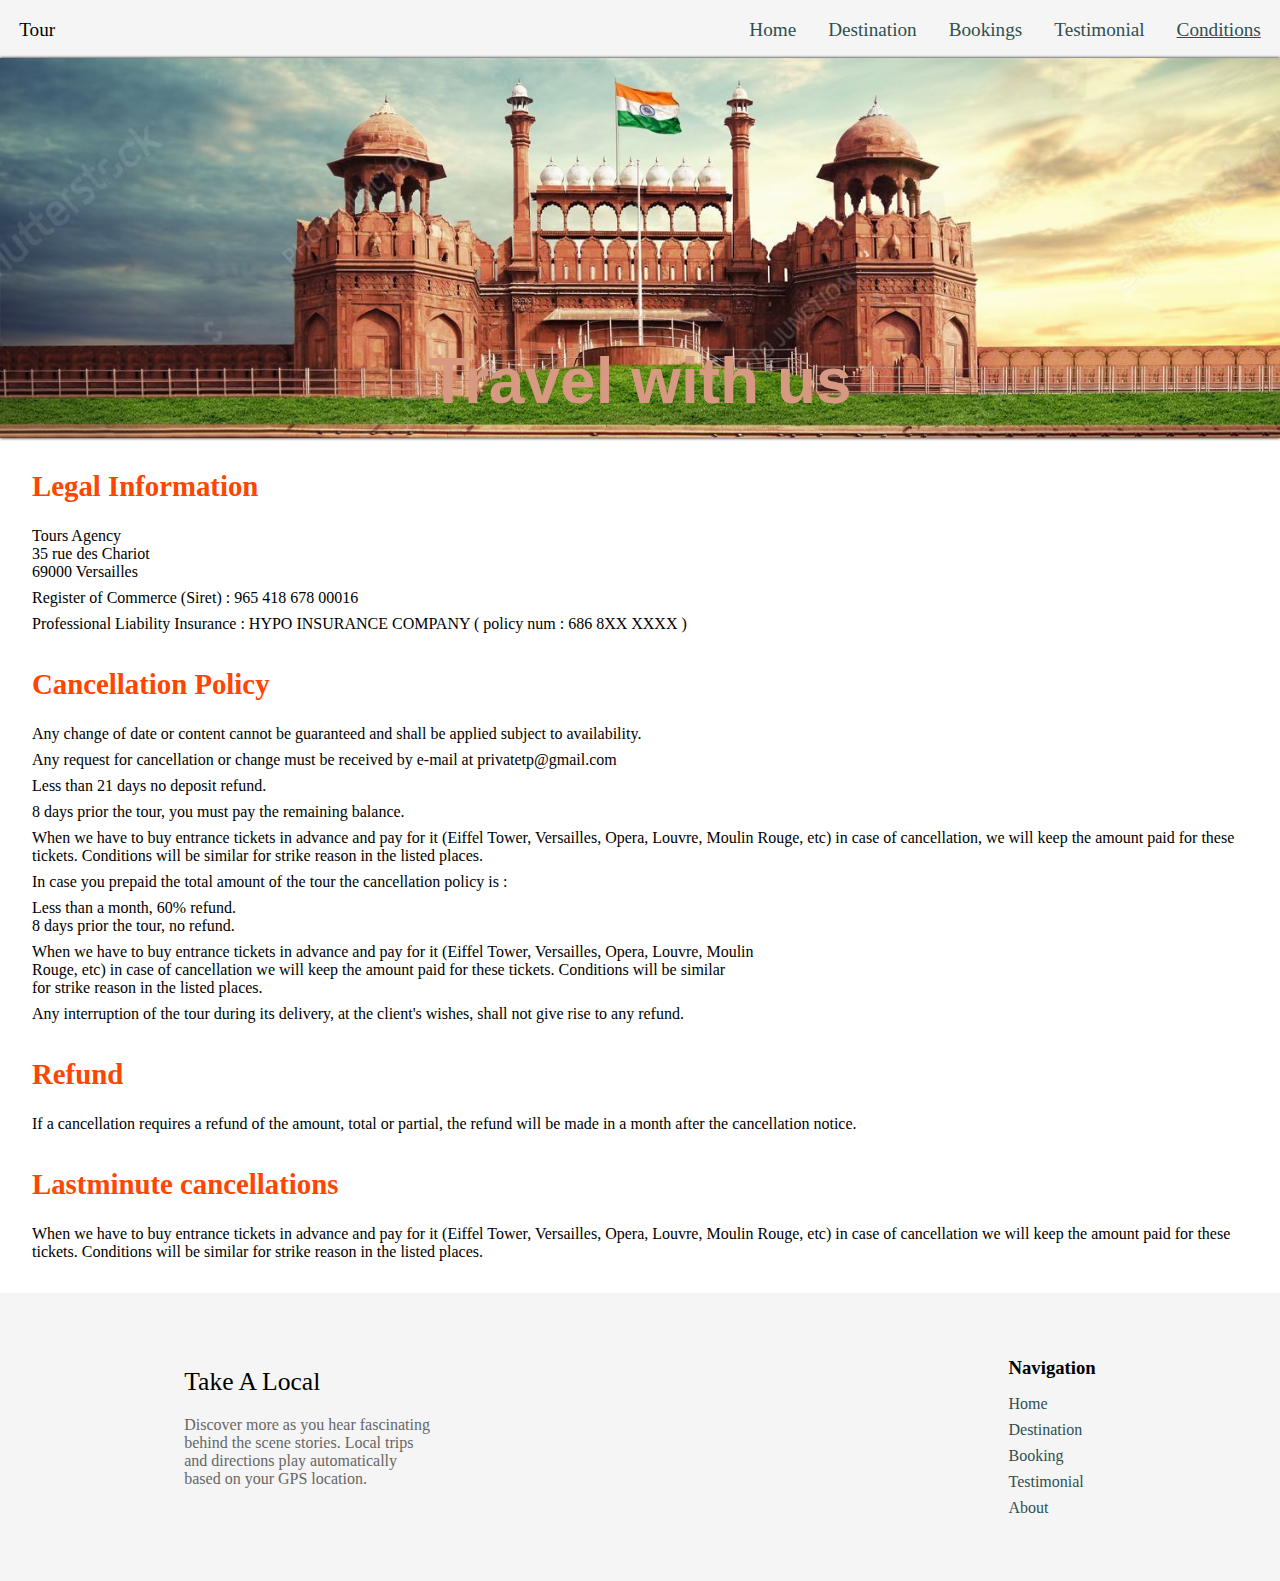
<file: conditions.html>
<!DOCTYPE html>
<html lang="en">

<head>
    <meta charset="UTF-8">
    <meta name="viewport" content="width=device-width, initial-scale=1.0">
    <title>Conditions</title>
    <link rel="stylesheet" href="./conditions.css">
    <link rel="stylesheet" href="./nav.css">
    <link rel="stylesheet" href="./footer.css">
    <script defer src="./nav.js"></script>
</head>

<body>
    <nav>
        <div class="logo">Tour</div>
        <ul class="links">
            <li><a href="./index.html">Home</a></li>
            <li><a href="./destination.html">Destination</a></li>
            <li><a href="./booking.html">Bookings</a></li>
            <li><a href="./testimonial.html">Testimonial</a></li>
            <li><a href="./condition.html" style="text-decoration: underline;">Conditions</a></li>
        </ul>
        <ul class="mini-menu">
            <button class="show-opt"><i class="ri-menu-line"></i></button>
        </ul>
    </nav>
    <ul class="options options-disp">
        <li><a href="./index.html">Home</a></li>
        <li><a href="./destination.html">Destination</a></li>
        <li><a href="./booking.html">Bookings</a></li>
        <li><a href="./testimonial.html">Testimonial</a></li>
        <li><a href="./conditions.html" style="text-decoration: underline;">Conditions</a></li>
    </ul>

    <div class="slider">
        <div class="slide">
            <img src="./images/Delhi.jpg" alt="">
            <div class="slide-content">
                <h1>Travel with us</h1>
            </div>
        </div>
    </div>

    <div class="conditions">
        <div class="info">
            <div class="heading">
                <h2>Legal Information </h2>
            </div>
            <p> Tours Agency <br>
                35 rue des Chariot <br>
                69000 Versailles</p>
            <p> Register of Commerce (Siret) : 965 418 678 00016 </p>
            <p>Professional Liability Insurance : HYPO INSURANCE COMPANY ( policy num : 686 8XX XXXX )</p>

        </div>

        <div class="info">
            <div class="heading">
                <h2> Cancellation Policy</h2>
            </div>

            <p> Any change of date or content cannot be guaranteed and shall be applied subject to availability. </p>

            <p> Any request for cancellation or change must be received by e-mail at privatetp@gmail.com </p>

            <p> Less than 21 days no deposit refund. </p>

            <p> 8 days prior the tour, you must pay the remaining balance. </p>

            <p> When we have to buy entrance tickets in advance and pay for it (Eiffel Tower, Versailles, Opera, Louvre,
                Moulin
                Rouge, etc) in case of cancellation, we will keep the amount paid for these tickets. Conditions will be
                similar
                for strike reason in the listed places. </p>

            <p> In case you prepaid the total amount of the tour the cancellation policy is : </p>

            <p> Less than a month, 60% refund. <br>
                8 days prior the tour, no refund.</p>

            <p> When we have to buy entrance tickets in advance and pay for it (Eiffel Tower, Versailles, Opera, Louvre,
                Moulin <br>
                Rouge, etc) in case of cancellation we will keep the amount paid for these tickets. Conditions will be
                similar <br>
                for strike reason in the listed places.</p>

            <p> Any interruption of the tour during its delivery, at the client's wishes, shall not give rise to any
                refund.
            </p>
        </div>
        <div class="info">
            <div class="heading">
                <h2> Refund</h2>
            </div>
            <p>
                If a cancellation requires a refund of the amount, total or partial, the refund will be made in a month
                after
                the cancellation notice.
            </p>
        </div>

        <div class="info">
            <div class="heading">
                <h2>Lastminute cancellations</h2>
            </div>
            <p>
                When we have to buy entrance tickets in advance and pay for it (Eiffel Tower, Versailles, Opera, Louvre,
                Moulin
                Rouge, etc) in case of cancellation we will keep the amount paid for these tickets. Conditions will be
                similar
                for strike reason in the listed places.
            </p>
        </div>
    </div>

    <footer>
        <div class="info-links">
            <h3>Take A Local</h3>
            <p>Discover more as you hear fascinating <br>
                behind the scene stories. Local trips <br>
                and directions play automatically <br>
                based on your GPS location.
            </p>
            <div class="p-links">
                <a href=""><i class="ri-instagram-line"></i></a>
                <a href=""><i class="ri-twitter-x-line"></i></a>
                <a href=""><i class="ri-linkedin-line"></i></a>
            </div>
        </div>
        <div class="navigation">
            <h3>Navigation</h3>
            <ul class="nav-link">
                <li><a href="./index.html">Home</a></li>
                <li><a href="./destination.html">Destination</a></li>
                <li><a href="./booking.html">Booking</a></li>
                <li><a href="./testimonial.html">Testimonial</a></li>
                <li><a href="./consitions.html">About</a></li>
            </ul>
        </div>
    </footer>
</body>

</html>
</file>
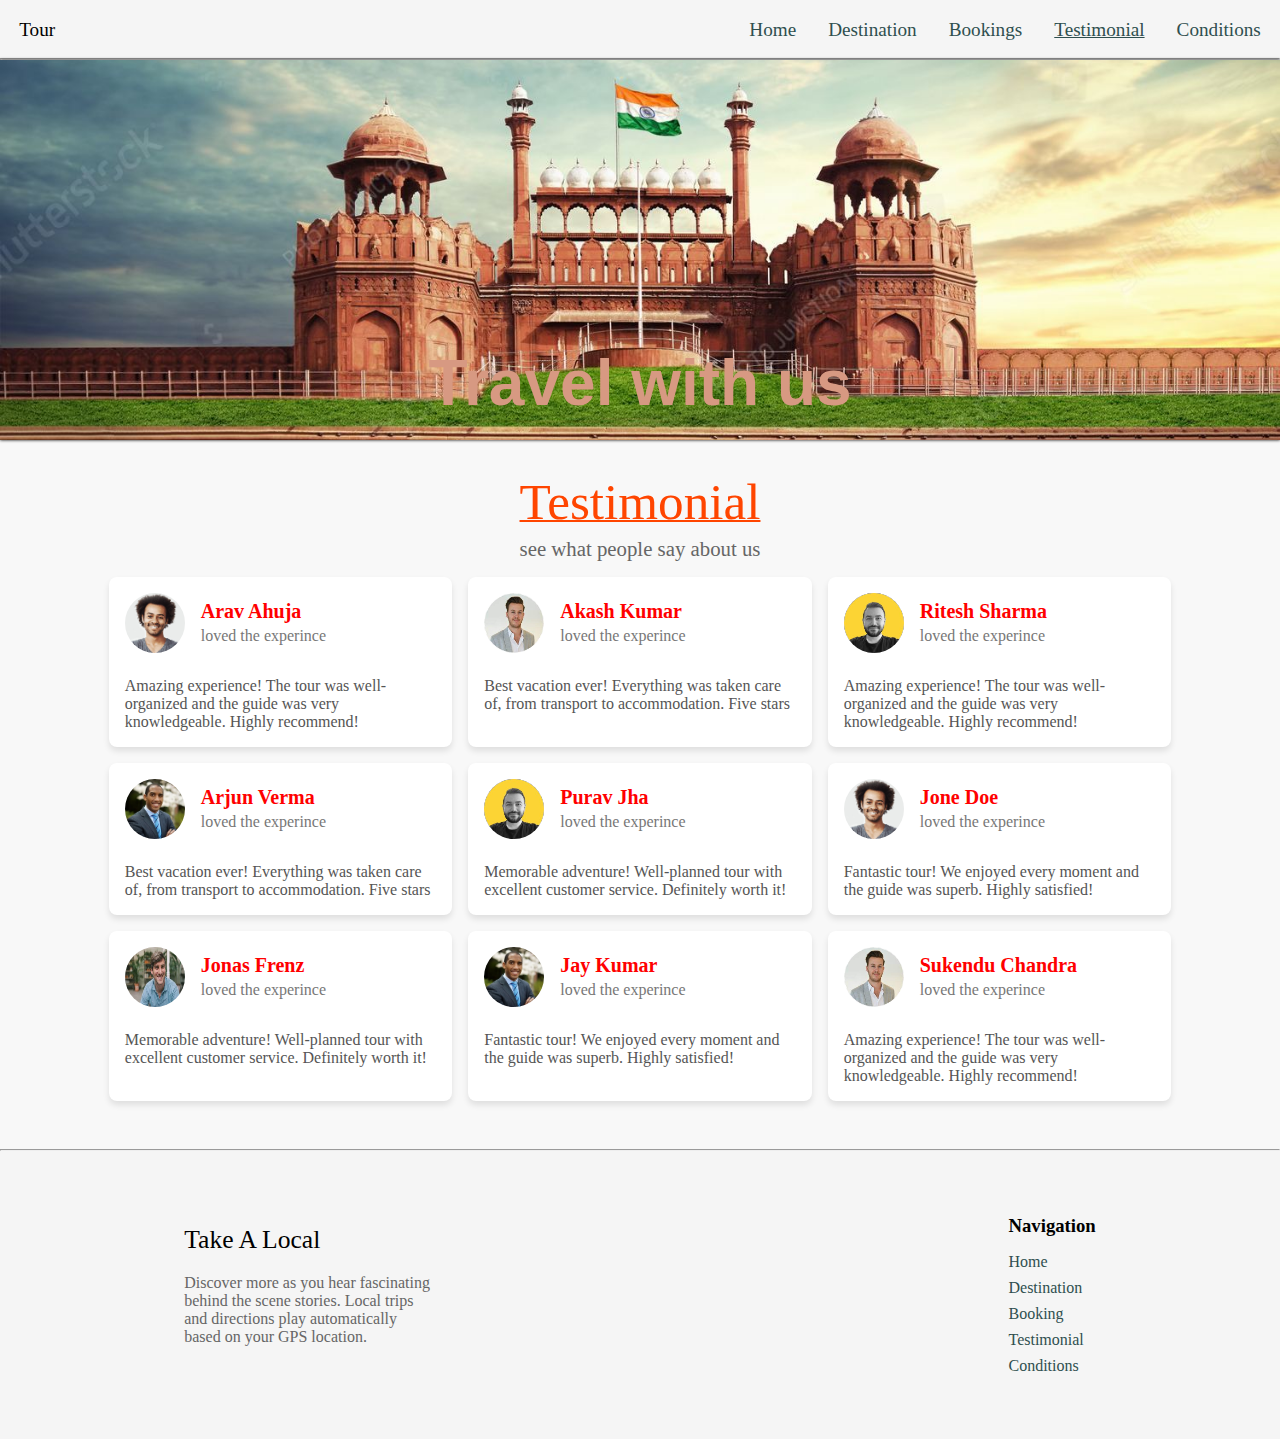
<file: testimonial.html>
<!DOCTYPE html>
<html lang="en">

<head>
    <meta charset="UTF-8">
    <meta name="viewport" content="width=device-width, initial-scale=1.0">
    <title>Testimonial</title>
    <link rel="stylesheet" href="./testimonial.css">
    <script defer src="./testimonial.js"></script>
    <link rel="stylesheet" href="./nav.css">
    <script defer src="./nav.js"></script>
    <link rel="stylesheet" href="./footer.css">
</head>

<body>
    <nav>
        <div class="logo">Tour</div>
        <ul class="links">
            <li><a href="./index.html">Home</a></li>
            <li><a href="./destination.html">Destination</a></li>
            <li><a href="./booking.html">Bookings</a></li>
            <li><a href="./testimonial.html" style="text-decoration: underline;">Testimonial</a></li>
            <li><a href="./conditions.html">Conditions</a></li>
        </ul>
        <ul class="mini-menu">
            <button class="show-opt"><i class="ri-menu-line"></i></button>
        </ul>
    </nav>
    <ul class="options options-disp">
        <li><a href="./index.html">Home</a></li>
        <li><a href="./destination.html">Destination</a></li>
        <li><a href="./booking.html">Bookings</a></li>
        <li><a href="./testimonial.html" style="text-decoration: underline;">Testimonial</a></li>
        <li><a href="./conditions.html">Conditions</a></li>
    </ul>

    <hr>

   <div class="slider">
        <div class="slide">
            <img src="./images/Delhi.jpg" alt="">
            <div class="slide-content">
                <h1>Travel with us</h1>
            </div>
        </div>
    </div>
    <!-- main section -->
    <div class="testimonial">
        <div class="test-heading">
            <h1>Testimonial</h1>
            <p>see what people say about us</p>
        </div>
        <div class="container card-container">
        </div>
    </div>

    <hr>
    <footer>
        <div class="info-links">
            <h3>Take A Local</h3>
            <p>Discover more as you hear fascinating <br>
                behind the scene stories. Local trips <br>
                and directions play automatically <br>
                based on your GPS location.
            </p>
            <div class="p-links">
                <a href=""><i class="ri-instagram-line"></i></a>
                <a href=""><i class="ri-twitter-x-line"></i></a>
                <a href=""><i class="ri-linkedin-line"></i></a>
            </div>
        </div>
        <div class="navigation">
            <h3>Navigation</h3>
            <ul class="nav-link">
                <li><a href="./index.html">Home</a></li>
                <li><a href="./destination.html">Destination</a></li>
                <li><a href="./booking.html">Booking</a></li>
                <li><a href="./testimonial.html">Testimonial</a></li>
                <li><a href="./condition.html">Conditions</a></li>
            </ul>
        </div>
    </footer>
</body>

</html>
</file>
<file: conditions.css>
* {
    margin: 0;
    padding: 0;
    box-sizing: border-box;
}

body {
    height: 100vh;
    width: 100vw;
}

.slider {
    width: 100%;
    height: 380px;
    box-shadow: 0 0 3px black;
    position: relative;
    overflow: hidden;
}

.slide {
    position: absolute;
    top: 0;
    width: 100%;
    height: 380px;
    transition: transform 1s;
}

.slide>img {
    width: 100%;
    height: 100%;
    object-fit: cover;
}

.slide-content {
    /* background-color: transparent; */
    font-family: 'Helvetica Neue', Arial, sans-serif;
    position: absolute;
    top: 85%;
    left: 50%;
    transform: translate(-50%, -50%);
    text-align: center;
    /* color: rgb(218, 218, 218); */

}

.slide-content h1 {
    font-size: 4rem;
    font-weight: bold;
    margin: 0;
    padding: 0;
    color: rgb(215, 153, 130);
}

.conditions {
    width: 100%;
    height: auto;
    /* padding: 2rem;
    padding-left: 4rem; */
    display: flex;
    flex-direction: column;
    gap: 2.2rem;
    padding: 2rem 0 2rem 0;
}

.info {
    display: flex;
    flex-direction: column;
    gap: 0.5rem;
    padding-left: 2rem;
}

.heading {
    padding-bottom: 1rem;
    font-size: 1.2rem;
    font-weight: 400;
    color: orangered;
}

.info p {
    font-size: 16pxrem;
}
</file>
<file: nav.css>
.navbar {
    width: 100%;
    height: 3.6rem;
}

nav {
    width: 100%;
    height: 3.6rem;
    display: flex;
    justify-content: space-between;
    padding: 1.2rem;
    /* background-color: #87CEEB; */
    /* background-color: #f8f8f8; */
    background-color: whitesmoke;
    font-size: 1.2rem;
}

.links {
    display: flex;
    list-style: none;

    gap: 2rem;
}

a {
    text-decoration: none;
    color: #2F4F4F;
}



.mini-menu {

    display: none;

}

.options-disp {
    display: none;
}

.options {

    flex-direction: column;
    height: calc(100vh-3.6rem);
    width: 30vw;
    list-style: none;
    gap: 2rem;
    padding: 2rem 1rem 2rem 1rem;
    background-color: whitesmoke;
    position: absolute;
    top: 3.6rem;
    right: 0;
    z-index: 100;
}


.m-menu-opt-active {
    display: flex;
}

button {
    height: 1.5rem;
    width: 1.8rem;
    border: 0;
}

@media (max-width: 480px) {
    body {
        font-size: 14px;
    }

    .links {
        display: none;
    }

    .mini-menu {
        display: block;
    }
}
</file>
<file: footer.css>
footer {
    height: 18rem;
    width: 100%;
    margin-top: 0;
    background-color: whitesmoke;
    display: flex;
    justify-content: space-evenly;
    align-items: center;
}

.info-links {
    height: 100%;
    width: 50%;
    display: flex;
    flex-direction: column;
    justify-content: center;
    align-items: start;
    gap: 1.2rem;
}

.info-links h3 {

    font-size: 1.6rem;
    font-weight: 100;

}

.info-links p {
    color: #666666;
}

.p-links {
    width: 50%;
    display: flex;
    gap: 1rem;
}

.nav-link {
    display: flex;
    flex-direction: column;
    justify-content: center;
    gap: 0.5rem;
    padding-top: 1rem;
}

.nav-link li {
    list-style: none;
}

.nav-link li a:hover {
    color: orangered;
}

@media (max-width: 480px) {
    .navigation {
        display: none;
    }
}
</file>
<file: testimonial.css>
* {
    margin: 0;
    padding: 0;
    box-sizing: border-box;
}

body {
    height: 100vh;
    width: 100vw;
}

.slider {
    width: 100%;
    height: 380px;
    box-shadow: 0 0 3px black;
    position: relative;
    overflow: hidden;
}

.slide {
    position: absolute;
    top: 0;
    width: 100%;
    height: 380px;
    transition: transform 1s;
}

.slide>img {
    width: 100%;
    height: 100%;
    object-fit: cover;
}

.slide-content {
    /* background-color: transparent; */
    font-family: 'Helvetica Neue', Arial, sans-serif;
    position: absolute;
    top: 85%;
    left: 50%;
    transform: translate(-50%, -50%);
    text-align: center;
    /* color: rgb(218, 218, 218); */

}

.slide-content h1 {
    font-size: 4rem;
    font-weight: bold;
    margin: 0;
    padding: 0;
    color: rgb(215, 153, 130);
}

.testimonial {
    /* height: auto; */
    width: 100%;
    display: flex;
    flex-direction: column;
    padding: 2rem;
    align-items: center;
    background-color: #f8f8f8;

}

.test-heading {
    display: flex;
    flex-direction: column;
    gap: 0.4rem;
    align-items: center;
    /* background-color: white; */
}

.test-heading h1 {
    font-size: 3.2rem;
    font-weight: 300;
    color: orangered;
    font-family: Georgia, 'Times New Roman', Times, serif;
    text-decoration: underline 0.1rem orangered;
}

.test-heading p {
    color: #666666;
    font-size: 1.3rem;
}

.container {
    display: grid;
    grid-template-columns: repeat(3, 1fr);
    gap: 1rem;
    padding: 1rem;
    width: 90%;
    max-width: 1200px;
    justify-items: center;
}

.card {
    background-color: #fff;
    border-radius: 8px;
    box-shadow: 0 4px 6px rgba(0, 0, 0, 0.1);
    padding: 1rem;
    display: flex;
    flex-direction: column;
}

.profile {
    display: flex;
    align-items: center;
    margin-bottom: 1rem;
}

.profile img {
    width: 60px;
    height: 60px;
    border-radius: 50%;
    margin-right: 1rem;
}

.info {
    display: flex;
    flex-direction: column;
}

.info h3 {
    font-size: 1.25rem;
    color: #ff0000;
    margin-bottom: 0.25rem;
}

.info p {
    font-size: 1rem;
    color: #777;
}

.message {
    margin-top: 0.5rem;
}

.message p {
    font-size: 1rem;
    color: #555;
}

@media (max-width: 920px) {
    .container {
        grid-template-columns: repeat(2, 1fr);
    }

    .slide-content h1 {
        font-size: 2.5rem;
    }
}

@media (max-width: 680px) {
    .container {
        grid-template-columns: 1fr;
    }
}
</file>
